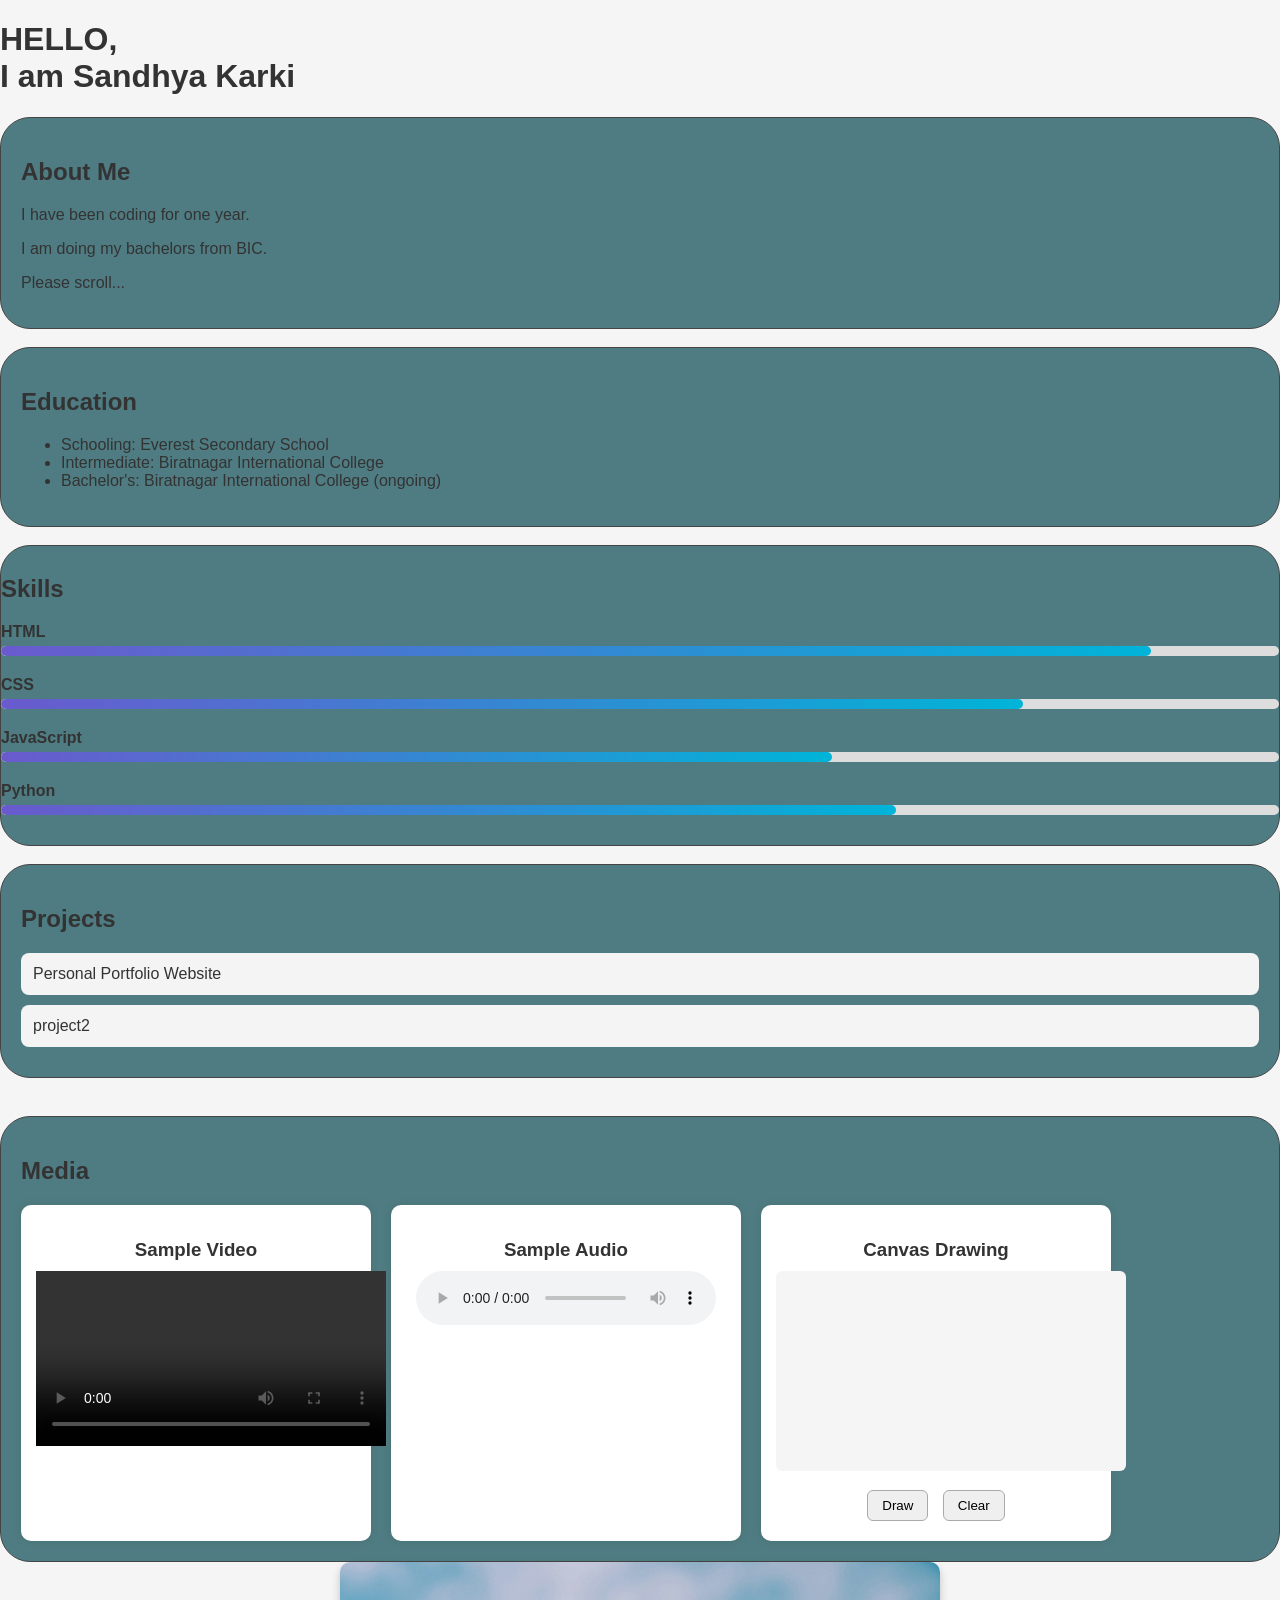
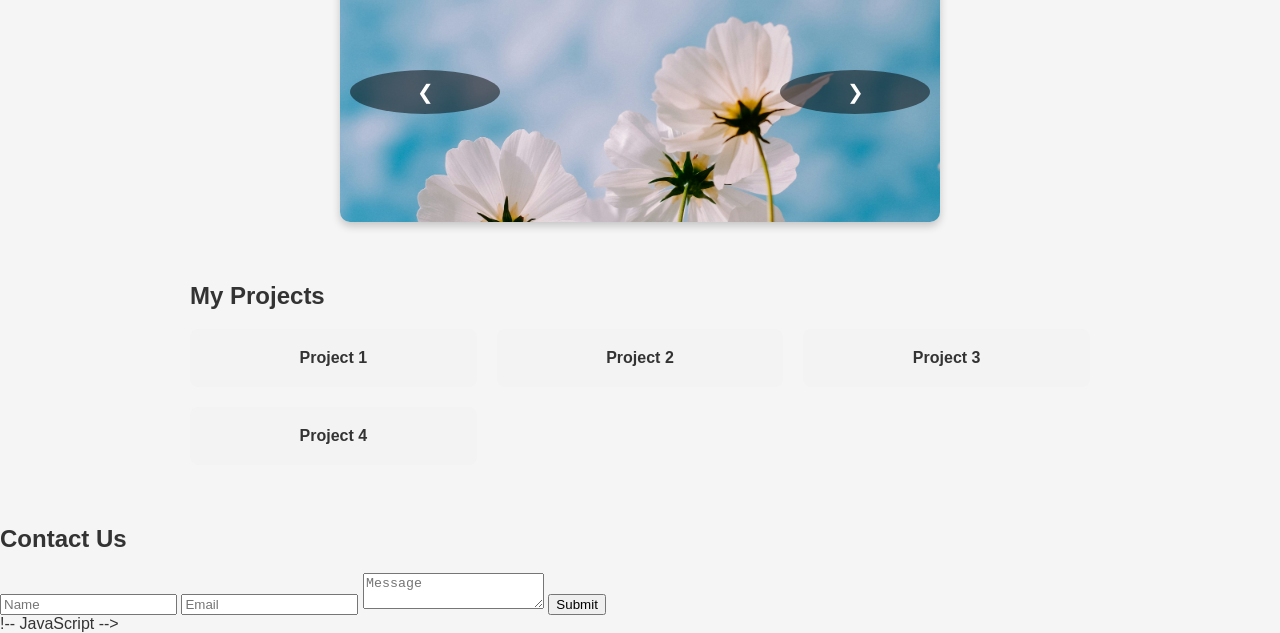
<file: index.html>
<!DOCTYPE html>
<html lang="en">
<head>
    <link rel="stylesheet" href="index.css">
    <meta charset="UTF-8">
    <meta name="viewport" content="width=device-width, initial-scale=1.0">
    <title>Sandhya Karki - Portfolio</title>
    <link rel="stylesheet" href="style.css">
</head>
<body>

    <header>
       
<h1><b>HELLO,<br> I am Sandhya Karki</b></h1>
        
    </header>

    


    <section>

        <div class="card">
            <h2>About Me</h2>
            <p>I have been coding for one year.</p>
            <p>I am doing my bachelors from BIC.</p>
            <p>Please scroll...</p>
        </div>
        <br>

        <div class="card">
            <h2>Education</h2>
            <ul>
                <li>Schooling: Everest Secondary School</li>
                <li>Intermediate: Biratnagar International College</li>
                <li>Bachelor's: Biratnagar International College (ongoing)</li>
            </ul>
        </div>
        <br>

        <!-- ⭐⭐⭐ Skills Section ⭐⭐⭐ -->
        <div class="card skills-section">
            <h2>Skills</h2>

            <div class="skill">
                <span>HTML</span>
                <div class="skill-bar">
                    <div class="skill-level" data-skill="90"></div>
                </div>
            </div>

            <div class="skill">
                <span>CSS</span>
                <div class="skill-bar">
                    <div class="skill-level" data-skill="80"></div>
                </div>
            </div>

            <div class="skill">
                <span>JavaScript</span>
                <div class="skill-bar">
                    <div class="skill-level" data-skill="65"></div>
                </div>
            </div>

            <div class="skill">
                <span>Python</span>
                <div class="skill-bar">
                    <div class="skill-level" data-skill="70"></div> 
                </div>
            </div>
        </div>
        

    </section>
<br>
    <!-- ⭐⭐⭐ Projects Section ⭐⭐⭐ -->
    <div class="card">
        <h2>Projects</h2>

        <div class="project" data-link="https://karkisandhya2061-boop.github.io/FSD/">
            Personal Portfolio Website
        </div>

        <div class="project" data-link="https://your-todo-project-link.com">
            project2
        </div>
    </div>
    <br>


    <!-- ⭐⭐⭐ JavaScript ⭐⭐⭐ -->
    <script>
        // Skill bar animation
        const skillBars = document.querySelectorAll('.skill-level');

        const observer = new IntersectionObserver(entries => {
            entries.forEach(entry => {
                if(entry.isIntersecting) {
                    const value = entry.target.getAttribute('data-skill');
                    entry.target.style.width = value + '%';
                }
            });
        });

        skillBars.forEach(bar => observer.observe(bar));


        // ⭐ Project Click Redirect (THIS WAS MISSING)
        const projects = document.querySelectorAll('.project');

        projects.forEach(project => {
            project.addEventListener('click', () => {
                const link = project.getAttribute('data-link');
                window.location.href = link;
            });
        });


        
    </script>
    <!-- ⭐⭐⭐ Step 4: Video, Audio & Canvas ⭐⭐⭐ -->
<div class="card media-section">
    <h2>Media</h2>

    <div class="media-row">

        <!-- Video -->
        <div class="media-card">
            <h3>Sample Video</h3>
            <video controls width="350">
                <source src="WhatsApp Video 2025-11-26 at 14.51.58_fa05cc97.mp4" type="video/mp4">
                Your browser does not support the video tag.
            </video>
        </div>

        <!-- Audio -->
        <div class="media-card">
            <h3>Sample Audio</h3>
            <audio controls>
                <source src="WhatsApp Video 2025-11-26 at 14.51.58_fa05cc97.mp4" type="audio/mpeg">
                Your browser does not support the audio element.
            </audio>
        </div>

        <!-- Canvas -->
        <div class="media-card">
            <h3>Canvas Drawing</h3>
            <canvas id="myCanvas" width="350" height="200"></canvas>

            <div class="canvas-btns">
                <button id="drawBtn">Draw</button>
                <button id="clearBtn">Clear</button>
            </div>
        </div>

    </div>
</div>

<section class="slider-container">
    <div class="slider">
        <img src="photo-1530092285049-1c42085fd395.jpg" class="slide active">
        <img src="Luxury-of-the-Day-Flower-Arrangement-Closeup-DodoMarket-delivery-Mauritius.jpg" class="slide">
        <img src="IMG_2779.webp" class="slide">
    </div>

    <button id="prev" class="btn">❮</button>
    <button id="next" class="btn">❯</button>
</section>


</section>

<section class="projects">
  <h2>My Projects</h2>

  <div class="project-grid">
    <div class="project-card">Project 1</div>
    <div class="project-card">Project 2</div>
    <div class="project-card">Project 3</div>
    <div class="project-card">Project 4</div>
  </div>
</section>


<script>
    const slides = document.querySelectorAll(".slide");
    const nextBtn = document.getElementById("next");
    const prevBtn = document.getElementById("prev");

    let index = 0;

    function showSlide(i) {
        slides.forEach(slide => slide.classList.remove("active"));
        slides[i].classList.add("active");
    }

    nextBtn.addEventListener("click", () => {
        index++;
        if (index >= slides.length) index = 0;
        showSlide(index);
    });

    prevBtn.addEventListener("click", () => {
        index--;
        if (index < 0) index = slides.length - 1;
        showSlide(index);
    });
</script>

<button id="back-to-top">⬆️</button>


</body>
</html>
<pre id="details"></pre>

<script>
    const toggleBtn = document.getElementById("theme-toggle");
    toggleBtn.addEventListener("click", () => {
        document.body.classList.toggle("dark-mode");

        if (document.body.classList.contains("dark-mode")) {
            toggleBtn.textContent = "☀️ Light Mode";
        } else {
            toggleBtn.textContent = "🌙 Dark Mode";
        }
    });
</script>
</body>
</html>


<h2>Contact Us</h2>

<!-- Contact Form -->
<form id="contactForm">
    <input type="text" id="name" placeholder="Name">
    <input type="email" id="email" placeholder="Email">
    <textarea id="message" placeholder="Message"></textarea>
    <button type="submit">Submit</button>
</form>
</script>
!-- JavaScript --> <script> document.addEventListener("DOMContentLoaded", () => { document.getElementById("contactForm").addEventListener("submit", (e) => { e.preventDefault(); const name = document.getElementById("name").value; const email = document.getElementById("email").value; const message = document.getElementById("message").value; if(name && email && message){ localStorage.setItem("contactData", JSON.stringify({name,email,message})); alert("Saved! Redirecting..."); window.location.href = "form-details.html"; } else { alert("Fill all fields"); }

    });
});
</script>



</body>
</html>
</file>
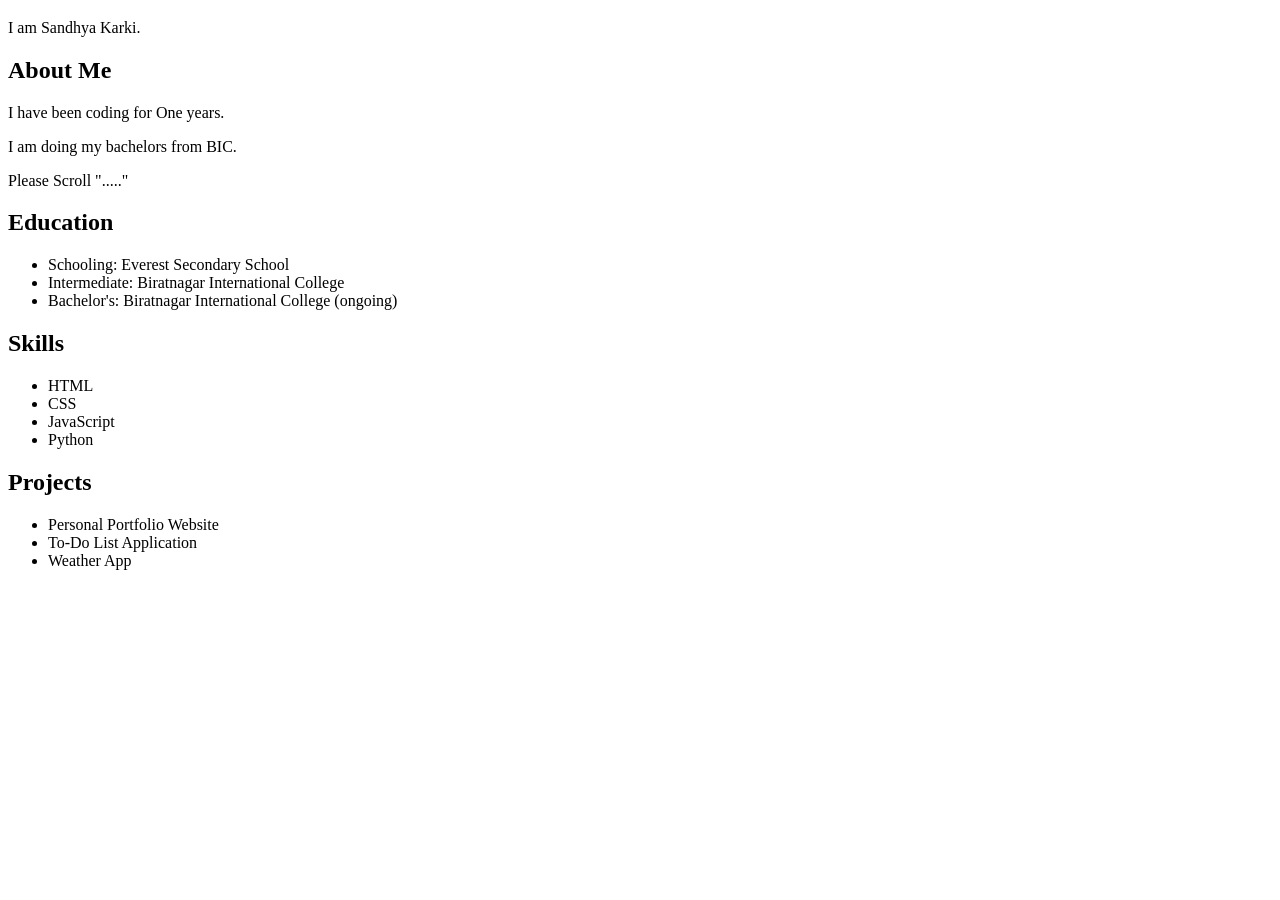
<file: portfolio_sandhya/index.html>
<!DOCTYPE html>
<html lang="en">
<head>
    <meta charset="UTF-8">
    <meta name="viewport" content="width=device-width, initial-scale=1.0">
    <title>Document</title>
</head>
<body>
    <header></header>
    <div class ="head">
        <div class="info-head"></div>
            <h3 HELLO,></h3>
            <p>I am Sandhya Karki. </p>

        </div>
        <div class="info-bottom"></div>
    </div>
    <div class="About-me">
        <h2>About Me</h2>
        <p>I have been coding for One years.</p>
        <p>I am doing my bachelors from BIC.</p>
        <p>Please Scroll "....."</p>
        </div>
        <div
    class="education">
                <h2>Education</h2>
                <ul>
                    <li>Schooling: Everest Secondary School</li>
                    <li>Intermediate: Biratnagar International College</li>
                    <li>Bachelor's: Biratnagar International College (ongoing)</li>
                </ul>
                </div>

    <div class="skills"></div>
        <h2>Skills</h2>
        <ul>
            <li>HTML</li>
            <li>CSS</li>
            <li>JavaScript</li>
            <li>Python</li>
        </ul>
        </div>
    <div class="projects">
        <h2>Projects</h2>
        <ul>
            <li>Personal Portfolio Website</li>
            <li>To-Do List Application</li>
            <li>Weather App</li>
        </ul>
    </div>
    <footer></footer>


</body>
</html>
</file>
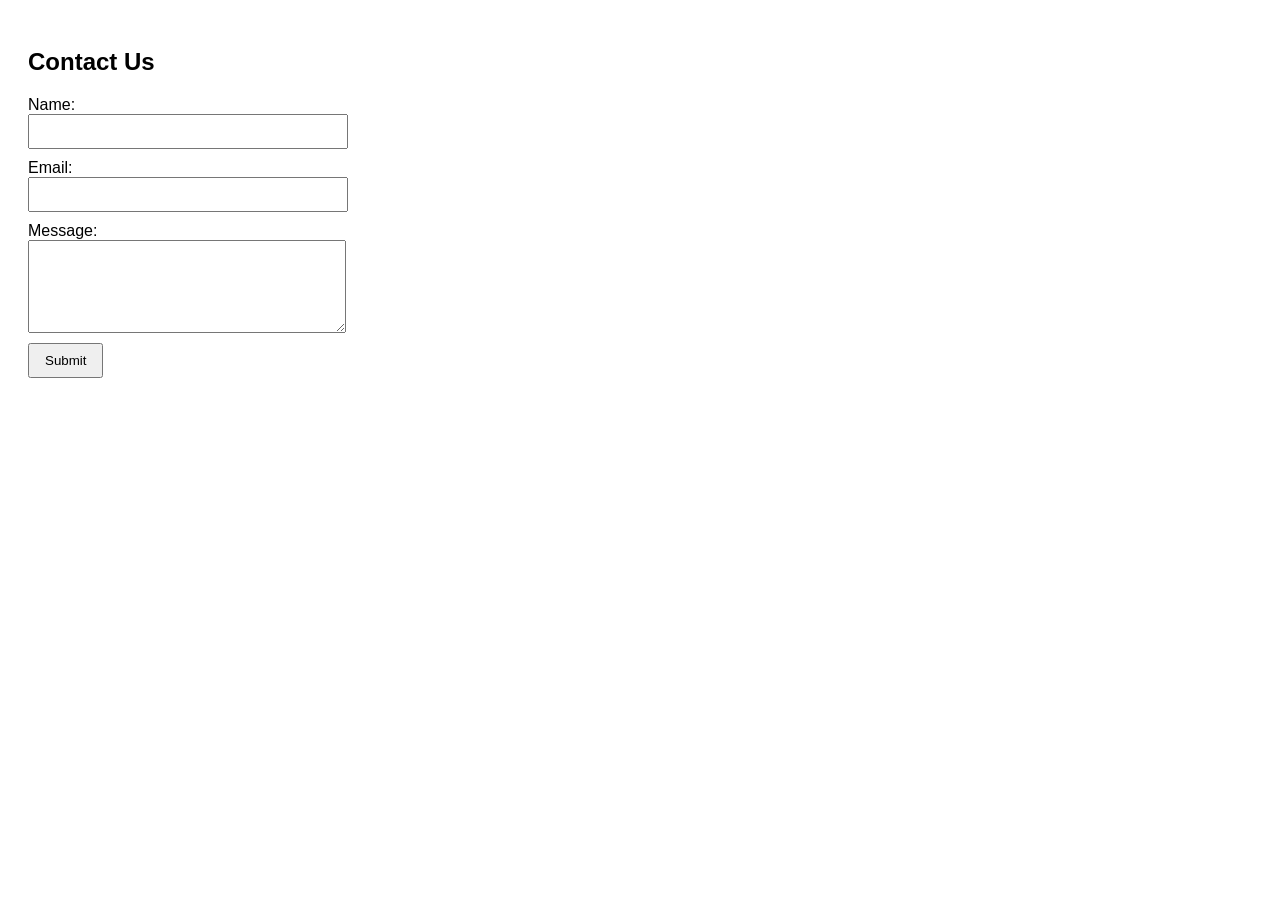
<file: contact.html>
<!DOCTYPE html>
<html lang="en">
<head>
    <meta charset="UTF-8">
    <meta name="viewport" content="width=device-width, initial-scale=1.0">
    <title>Contact Form</title>
    <style>
        body { font-family: Arial, sans-serif; padding: 20px; }
        input, textarea { display: block; width: 300px; margin-bottom: 10px; padding: 8px; }
        .error { color: red; }
        .success { color: green; }
        button { padding: 8px 15px; }
    </style>
</head>
<body>

<h2>Contact Us</h2>

<form id="contactForm">
    <label>Name:</label>
    <input type="text" id="name" required>
    <span id="nameError" class="error"></span>

    <label>Email:</label>
    <input type="email" id="email" required>
    <span id="emailError" class="error"></span>

    <label>Message:</label>
    <textarea id="message" rows="5" required></textarea>
    <span id="messageError" class="error"></span>

    <button type="submit">Submit</button>
    <p id="formStatus"></p>
</form>

<script>
document.addEventListener("DOMContentLoaded", () => {
    const form = document.getElementById("contactForm");
    const nameInput = document.getElementById("name");
    const emailInput = document.getElementById("email");
    const messageInput = document.getElementById("message");
    const nameError = document.getElementById("nameError");
    const emailError = document.getElementById("emailError");
    const messageError = document.getElementById("messageError");
    const formStatus = document.getElementById("formStatus");

    form.addEventListener("submit", (e) => {
        e.preventDefault(); // prevent form submission

        // Clear previous errors
        nameError.textContent = "";
        emailError.textContent = "";
        messageError.textContent = "";
        formStatus.textContent = "";

        let valid = true;

        // Name validation
        if (nameInput.value.trim() === "") {
            nameError.textContent = "Name is required";
            valid = false;
        }

        // Email validation
        const emailPattern = /^[^ ]+@[^ ]+\.[a-z]{2,3}$/;
        if (!emailPattern.test(emailInput.value.trim())) {
            emailError.textContent = "Invalid email";
            valid = false;
        }

        // Message validation
        if (messageInput.value.trim() === "") {
            messageError.textContent = "Message cannot be empty";
            valid = false;
        }

        if (valid) {
            // Store data in localStorage
            const formData = {
                name: nameInput.value.trim(),
                email: emailInput.value.trim(),
                message: messageInput.value.trim()
            };
            localStorage.setItem("contactData", JSON.stringify(formData));

            // Show success message (optional)
            formStatus.textContent = "Form submitted successfully!";
            formStatus.className = "success";

            // Redirect to details page after short delay
            setTimeout(() => {
                window.location.href = "form-details.html";
            }, 500);
        } else {
            formStatus.textContent = "Please fix errors above.";
            formStatus.className = "error";
        }
    });
});
</script>

</body>
</html>
</file>
<file: index.css>
body {
   margin: 0;
    padding: 0;
    font-family: Arial;
    background: #B8E3E9;
    color: black;

}
.nav {
    display: flex;
    justify-content: space-between;
    padding: 20px;
    background: #0B2E33;
    font-size: larger;
    font-weight: bolder;
    font-family: 'Times New Roman', Times, serif;
    color: aliceblue;
}
.nav a {
    margin: 10px;
    color: #B8E3E9;
    text-decoration: none;
}
.aaa {
    display: flex;
    justify-content: space-between;
    padding: 50px;
    

}
.pandu h1 {
    font-size: 40px;
    
}

.int {
    display: grid;
    grid-template-columns:repeat(1,2fr);
    gap: 20px;
    border-radius: 10px;
}


.card{
    padding: 20px;
    border: 1px solid #444;
    background:#4F7C82;
    border-radius: 30px;
}

.footer {
    display: flex;
    justify-content: space-between;
    padding: 40px;
    background:#4F7C82;
    color: aliceblue;
    font-size: large;
}


.footer input, .footer textarea {
    width: 90%;
    padding: 13px;
    margin: 10px;
  
    background-color: #B3E0E6;
}

.btn {

    display: block;
    width: 150px;
    padding: 12px;
    margin: auto;
    font-size: 20px;
    color: black;
    background: #B3E0E6;
    border: none;
    border-radius: 8px;
    cursor: pointer;
    
    
}


table {
    width: 100%;
    text-align: center;
    border: 5px solid rgb(0, 0, 0);
    border-radius: 17px;

}
</file>
<file: style.css>
.skills-section {
    padding: 10px 0;
}

.skill {
    margin-bottom: 20px;
}

.skill span {
    font-weight: bold;
}

.skill-bar {
    width: 100%;
    height: 10px;
    background: #ddd;
    border-radius: 5px;
    margin-top: 5px;
    overflow: hidden;
}

.skill-level {
    height: 100%;
    width: 0;
    background: linear-gradient(90deg, #6a5acd, #00b4d8);
    border-radius: 5px;
    transition: width 1.5s ease-in-out;
}

.project {
    padding: 12px;
    margin: 10px 0;
    background: #f4f4f4;
    border-radius: 8px;
    cursor: pointer;
    transition: 0.3s ease;
}

.project:hover {
    background: #ddd;
    transform: translateX(5px);
}

/* ⭐ Step 4 Media CSS ⭐ */

.media-section {
    margin-top: 20px;
    padding: 20px;
}

.media-row {
    display: flex;
    gap: 20px;
    flex-wrap: wrap;
}

.media-card {
    background: #fff;
    padding: 15px;
    border-radius: 10px;
    width: 320px;
    box-shadow: 0 0 10px rgba(0,0,0,0.1);
    text-align: center;
}

.media-card h3 {
    margin-bottom: 10px;
}

canvas {
    background: #f5f5f5;
    border-radius: 6px;
    margin-bottom: 10px;
}

.canvas-btns button {
    padding: 7px 14px;
    margin: 5px;
    border-radius: 6px;
    border: 1px solid #aaa;
    cursor: pointer;
}

.canvas-btns button:hover {
    background: #ddd;
}

.slider-container {
    position: relative;
    width: 450px;
    height: 260px;
    overflow: hidden;
    border-radius: 10px;
    box-shadow: 0 4px 8px rgba(0,0,0,0.2);
}

.slider {
    width: 100%;
    height: 100%;
    position: relative;
}

.slide {
    width: 100%;
    height: 100%;
    position: absolute;
    object-fit: cover;
    opacity: 0;
    transition: opacity 0.6s ease;
}

.slide.active {
    opacity: 1;
}

.btn {
    position: absolute;
    top: 50%;
    transform: translateY(-50%);
    border: none;
    background: rgba(0,0,0,0.5);
    color: white;
    padding: 12px;
    cursor: pointer;
    border-radius: 50%;
    font-size: 18px;
}

#prev { left: 10px; }
#next { right: 10px; }

.btn:hover {
    background: rgba(0,0,0,0.8);
}

/* 🌙 Dark Mode Styles */
.dark-mode {
    background: #1a1a1a;
    color: #f1f1f1;
}

/* Cards in dark mode */
.dark-mode .card {
    background: #2a2a2a;
    color: #fff;
}

/* Header in dark mode */
.dark-mode header {
    background: #222;
    color: #f1f1f1;
}

/* Skill bar colors in dark mode (optional) */
.dark-mode .skill-bar {
    background: #444;
}

/* Back to Top Button */
#backToTop {
    position: fixed;
    bottom: 20px;
    right: 20px;
    padding: 12px 16px;
    font-size: 18px;
    border: none;
    background: #333;
    color: white;
    border-radius: 8px;
    cursor: pointer;
    display: none; /* Hidden at start */
    box-shadow: 0 4px 10px rgba(0,0,0,0.3);
    transition: opacity 0.3s ease;
}

#backToTop:hover {
    background: #555;
}


.slider-container {
    position: relative;
    width: 100%;
    max-width: 600px; /* Adjust size */
    margin: auto;
    overflow: hidden;
}

.slider {
    position: relative;
    width: 100%;
    height: 350px; /* Adjust height */
}

.slide {
    position: absolute;
    top: 0;
    left: 0;
    width: 100%;
    height: 100%;
    object-fit: cover;

    opacity: 0;
    transition: opacity 0.5s ease-in-out;
}

.slide.active {
    opacity: 1;
}

.btn {
    position: absolute;
    top: 50%;
    transform: translateY(-50%);
    background: rgba(0,0,0,0.5);
    color: white;
    border: none;
    padding: 10px;
    cursor: pointer;
    font-size: 20px;
}

#prev { left: 10px; }
#next { right: 10px; }

/* Default Light Theme */
body {
    background-color: #f5f5f5;
    color: #333;
    transition: background-color 0.3s, color 0.3s;
}

/* Dark Theme */
body.dark-mode {
    background-color: #121212;
    color: #f5f5f5;
}

/* Optional: Button styling */
#theme-toggle {
    position: fixed;
    top: 20px;
    right: 20px;
    padding: 8px 12px;
    cursor: pointer;
    border: none;
    background-color: #333;
    color: #fff;
    border-radius: 5px;
}

body.dark-mode #theme-toggle {
    background-color: #f5f5f5;
    color: #333;
}

#back-to-top {
    position: fixed;
    bottom: 30px;
    right: 30px;
    display: none; /* Hidden initially */
    background-color: #333;
    color: #fff;
    border: none;
    padding: 10px 15px;
    border-radius: 50%;
    cursor: pointer;
    font-size: 18px;
    z-index: 1000;
    transition: background-color 0.3s;
}

#back-to-top:hover {
    background-color: #555;
}


.projects {
  max-width: 900px;
  margin: auto;
  padding: 40px;
}

/* Grid container */
.project-grid {
  display: grid;
  grid-template-columns: repeat(auto-fit, minmax(250px, 1fr));
  gap: 20px;
}

/* Card styling */
.project-card {
  background: #f3f3f3;
  padding: 20px;
  border-radius: 8px;
  text-align: center;
  font-weight: 600;
}
</file>
